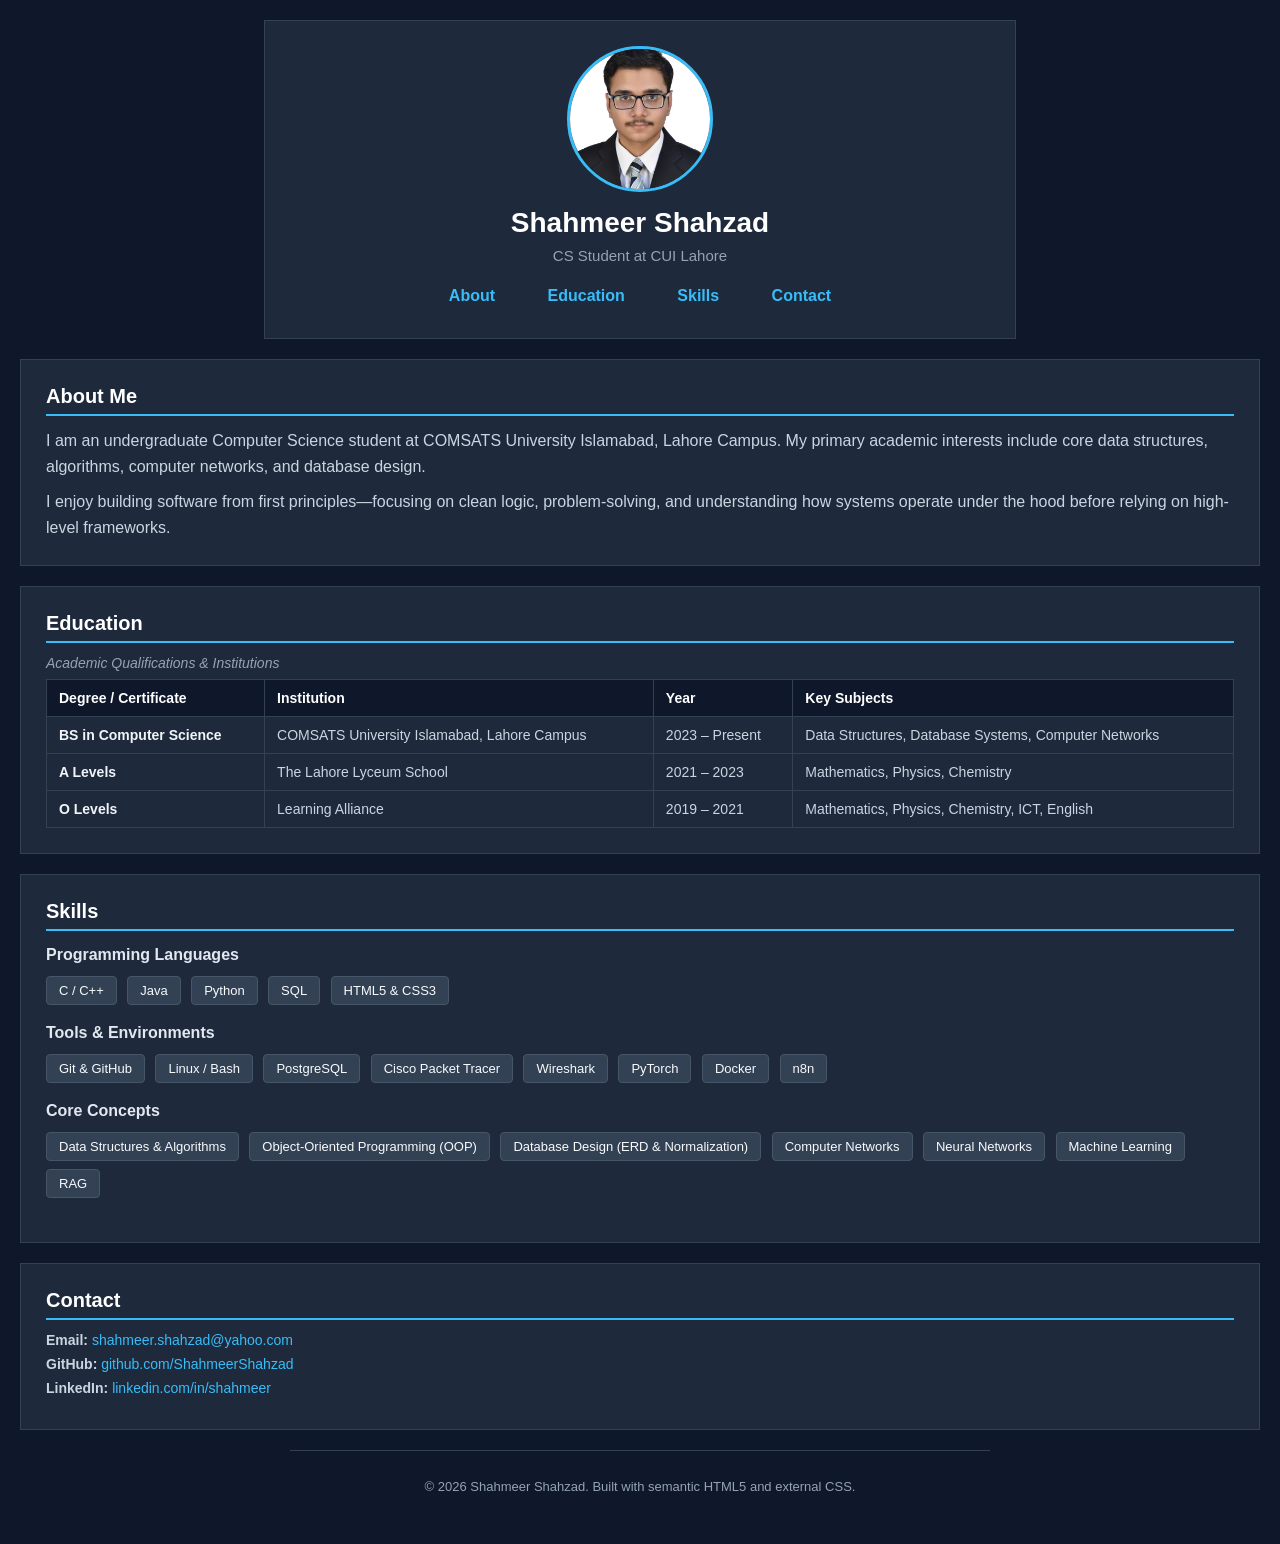
<file: assignment-1/index.html>
<!DOCTYPE html>
<html lang="en">
<head>
  <meta charset="UTF-8">
  <title>Personal CV - Shahmeer Shahzad</title>
  <link rel="stylesheet" href="styles.css">
</head>
<body>

  <header class="header-section">

    <img src="profile.png" alt="Profile photo of Shahmeer Shahzad" class="profile-pic" width="190" height="190">
    

    <h1 class="my-name">Shahmeer Shahzad</h1>
    
    <p class="tagline">CS Student at CUI Lahore</p>

    
    <nav class="navbar">
      <ul>
        <li><a href="#about">About</a></li>
        <li><a href="#education">Education</a></li>
        <li><a href="#skills">Skills</a></li>
        <li><a href="#contact">Contact</a></li>
      </ul>
    </nav>
  </header>

  <main>
    <section id="about" class="cv-card">
      <h2 class="section-heading">About Me</h2>
     <p>
        I am an undergraduate Computer Science student at COMSATS University Islamabad, Lahore Campus. 
        My primary academic interests include core data structures, algorithms, computer networks, and database design.
      </p>
      <p>
        I enjoy building software from first principles—focusing on clean logic, problem-solving, and understanding 
        how systems operate under the hood before relying on high-level frameworks.
      </p>
    </section>

<!-- Education Section (Lecture 4: Semantic Table) -->
    <section id="education" class="cv-card">
      <h2 class="section-heading">Education</h2>

      <table class="edu-table">
        <caption>Academic Qualifications &amp; Institutions</caption>
        <thead>
          <tr>
            <th scope="col">Degree / Certificate</th>
            <th scope="col">Institution</th>
            <th scope="col">Year</th>
            <th scope="col">Key Subjects</th>
          </tr>
        </thead>
        <tbody>
          <tr>
            <th scope="row">BS in Computer Science</th>
            <td>COMSATS University Islamabad, Lahore Campus</td>
            <td>2023 – Present</td>
            <td>Data Structures, Database Systems, Computer Networks</td>
          </tr>
          <tr>
            <th scope="row">A Levels</th>
            <td>The Lahore Lyceum School</td>
            <td>2021 – 2023</td>
            <td>Mathematics, Physics, Chemistry</td>
          </tr>
          <tr>
            <th scope="row">O Levels</th>
            <td>Learning Alliance</td>
            <td>2019 – 2021</td>
            <td>Mathematics, Physics, Chemistry, ICT, English</td>
          </tr>
        </tbody>
      </table>
    </section>

    <section id="skills" class="cv-card">
      <h2 class="section-heading">Skills</h2>

      <h3 class="skill-category-title">Programming Languages</h3>
      <ul class="skills-list">
        <li>C / C++</li>
        <li>Java</li>
        <li>Python</li>
        <li>SQL</li>
        <li>HTML5 &amp; CSS3</li>
      </ul>

      <h3 class="skill-category-title">Tools &amp; Environments</h3>
      <ul class="skills-list">
        <li>Git &amp; GitHub</li>
        <li>Linux / Bash</li>
        <li>PostgreSQL</li>
        <li>Cisco Packet Tracer</li>
        <li>Wireshark</li>
        <li>PyTorch</li>
        <li>Docker</li>
        <li>n8n</li>
      </ul>

      <h3 class="skill-category-title">Core Concepts</h3>
      <ul class="skills-list">
        <li>Data Structures &amp; Algorithms</li>
        <li>Object-Oriented Programming (OOP)</li>
        <li>Database Design (ERD &amp; Normalization)</li>
        <li>Computer Networks</li>
        <li>Neural Networks</li>
        <li>Machine Learning</li>
        <li>RAG</li>
      </ul>
    </section>

<section id="contact" class="cv-card">
      <h2 class="section-heading">Contact</h2>

      <ul class="contact-list">
        <li>
          <strong>Email:</strong> 
          <a href="mailto:shahmeer.shahzad@yahoo.com">shahmeer.shahzad@yahoo.com</a>
        </li>
        <li>
          <strong>GitHub:</strong> 
          <a href="https://github.com/ShahmeerShahzad" target="_blank" rel="noopener noreferrer">github.com/ShahmeerShahzad</a>
        </li>
        <li>
          <strong>LinkedIn:</strong> 
          <a href="https://www.linkedin.com/in/shahmeer-shahzad-159976347/" target="_blank" rel="noopener noreferrer">linkedin.com/in/shahmeer</a>
        </li>
      </ul>
    </section>

  </main>

  <footer class="site-footer">
    <p>&copy; 2026 Shahmeer Shahzad. Built with semantic HTML5 and external CSS.</p>
  </footer>

</body>
</html>

</body>
</html>
</file>
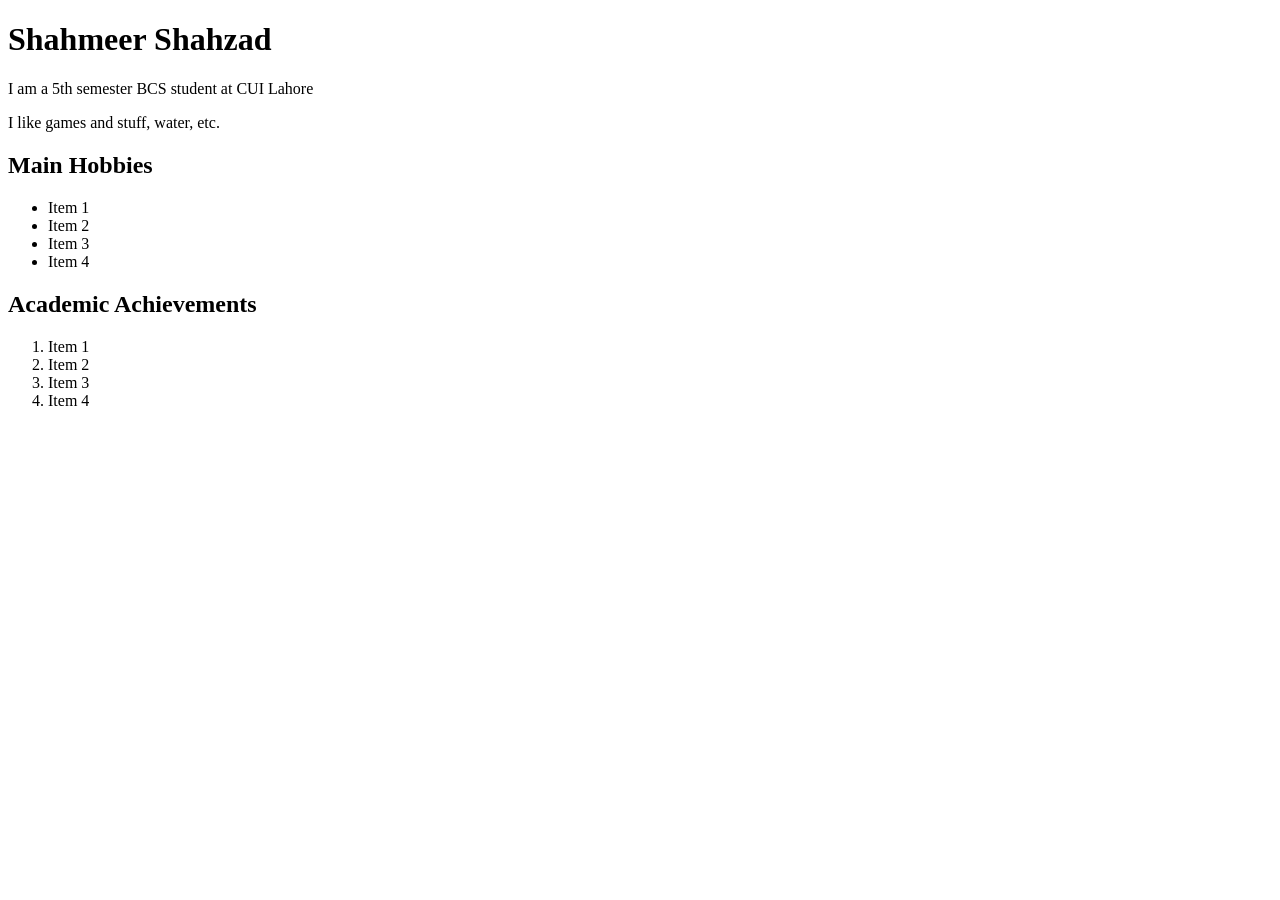
<file: practice/Lab_01_HTML_Basics/basicStructure.html>
<!DOCTYPE html>
<html lang="en">
  <head>
    <meta charset="UTF-8">
    <meta name="viewport" content="width=device-width, initial-scale=1.0">
    <title>About Shahmeer Shahzad</title>
  </head>
  <body>
   <h1>Shahmeer Shahzad</h1>
   <p>I am a 5th semester BCS student at CUI Lahore</p>
   <p>I like games and stuff, water, etc.</p>

   <h2>Main Hobbies</h2>
   <ul>
    <li>Item 1</li>
    <li>Item 2</li>
    <li>Item 3</li>
    <li>Item 4</li>
   </ul>

   <h2>Academic Achievements</h2>
   <ol>
    <li>Item 1</li>
    <li>Item 2</li>
    <li>Item 3</li>
    <li>Item 4</li>
   </ol>
  </body>
</html>
</file>
<file: assignment-1/styles.css>
body {
  font-family: Arial, Helvetica, sans-serif;
  color: #f8fafc;              
  background-color: #0f172a;   
  margin: 0;
  padding: 20px;
}


.header-section {
  width: 700px;
  margin: 0 auto 20px auto;
  padding: 25px;
  background-color: #1e293b;   
  border: 1px solid #334155;   
  text-align: center;
}

.profile-pic {
 width: 140px;               
  height: 140px;
  object-fit: cover;          
  border-radius: 50%;         
  border: 3px solid #38bdf8;  
  display: block;            
  margin: 0 auto 15px auto; 
}

.my-name {
  margin: 0 0 8px 0;
  font-size: 28px;
  color: #ffffff;
}

.tagline {
  margin: 0 0 15px 0;
  font-size: 15px;
  color: #94a3b8;              
}


.navbar ul {
  list-style-type: none;
  padding: 0;
  margin: 0;
}

.navbar li {
  display: inline-block;
  margin: 0 10px;
}

.navbar a {
display: inline-block;       
  text-decoration: none;
  color: #38bdf8;              
  font-weight: bold;
  padding: 8px 14px;           
  border-radius: 4px;
}

.navbar a:hover {
 background-color: #334155;   
  color: #38bdf8;;
}


.main-content {
  width: 700px;
  margin: 0 auto;
}

.cv-card {
  background-color: #1e293b;
  border: 1px solid #334155;
  padding: 25px;
  margin-bottom: 20px;
}

.section-heading {
  font-size: 20px;
  color: #ffffff;
  margin-top: 0;
  margin-bottom: 12px;
  padding-bottom: 6px;
  border-bottom: 2px solid #38bdf8; }

.cv-card p {
  line-height: 1.6;
  color: #cbd5e1;
  margin-top: 0;
  margin-bottom: 10px;
}

.cv-card p:last-child {
  margin-bottom: 0;
}


.edu-table {
  width: 100%;
  border-collapse: collapse;
  font-size: 14px;
}

.edu-table caption {
  text-align: left;
  font-style: italic;
  color: #94a3b8;
  margin-bottom: 8px;
}

.edu-table th,
.edu-table td {
  border: 1px solid #334155;
  padding: 10px 12px;
  text-align: left;
  vertical-align: top;
  color: #cbd5e1;
}


.edu-table thead th {
  background-color: #0f172a;
  color: #ffffff;
  font-weight: bold;
}

.edu-table tbody th {
  font-weight: 600;
  color: #f1f5f9;
}


.skill-category-title {
  font-size: 16px;
  color: #e2e8f0;
  margin-top: 15px;
  margin-bottom: 8px;
}

.skills-list {
  list-style-type: none;
  padding: 0;
  margin: 0 0 15px 0;
}

.skills-list li {
  display: inline-block;
  background-color: #334155;   
  color: #f8fafc;
  border: 1px solid #475569;
  padding: 6px 12px;
  margin: 4px 6px 4px 0;
  font-size: 13px;
  border-radius: 4px;
}

.contact-list {
  list-style-type: none;
  padding: 0;
  margin: 12px 0 0 0;
}

.contact-list li {
  margin-bottom: 8px;
  font-size: 14px;
  color: #cbd5e1;
}

.contact-list a {
  color: #38bdf8;
  text-decoration: none;
}

.contact-list a:hover {
  text-decoration: underline;
  color: #7dd3fc;
}

.site-footer {
  width: 700px;
  margin: 20px auto 30px auto;
  text-align: center;
  font-size: 13px;
  color: #94a3b8;
  padding-top: 15px;
  border-top: 1px solid #334155;
}
</file>
